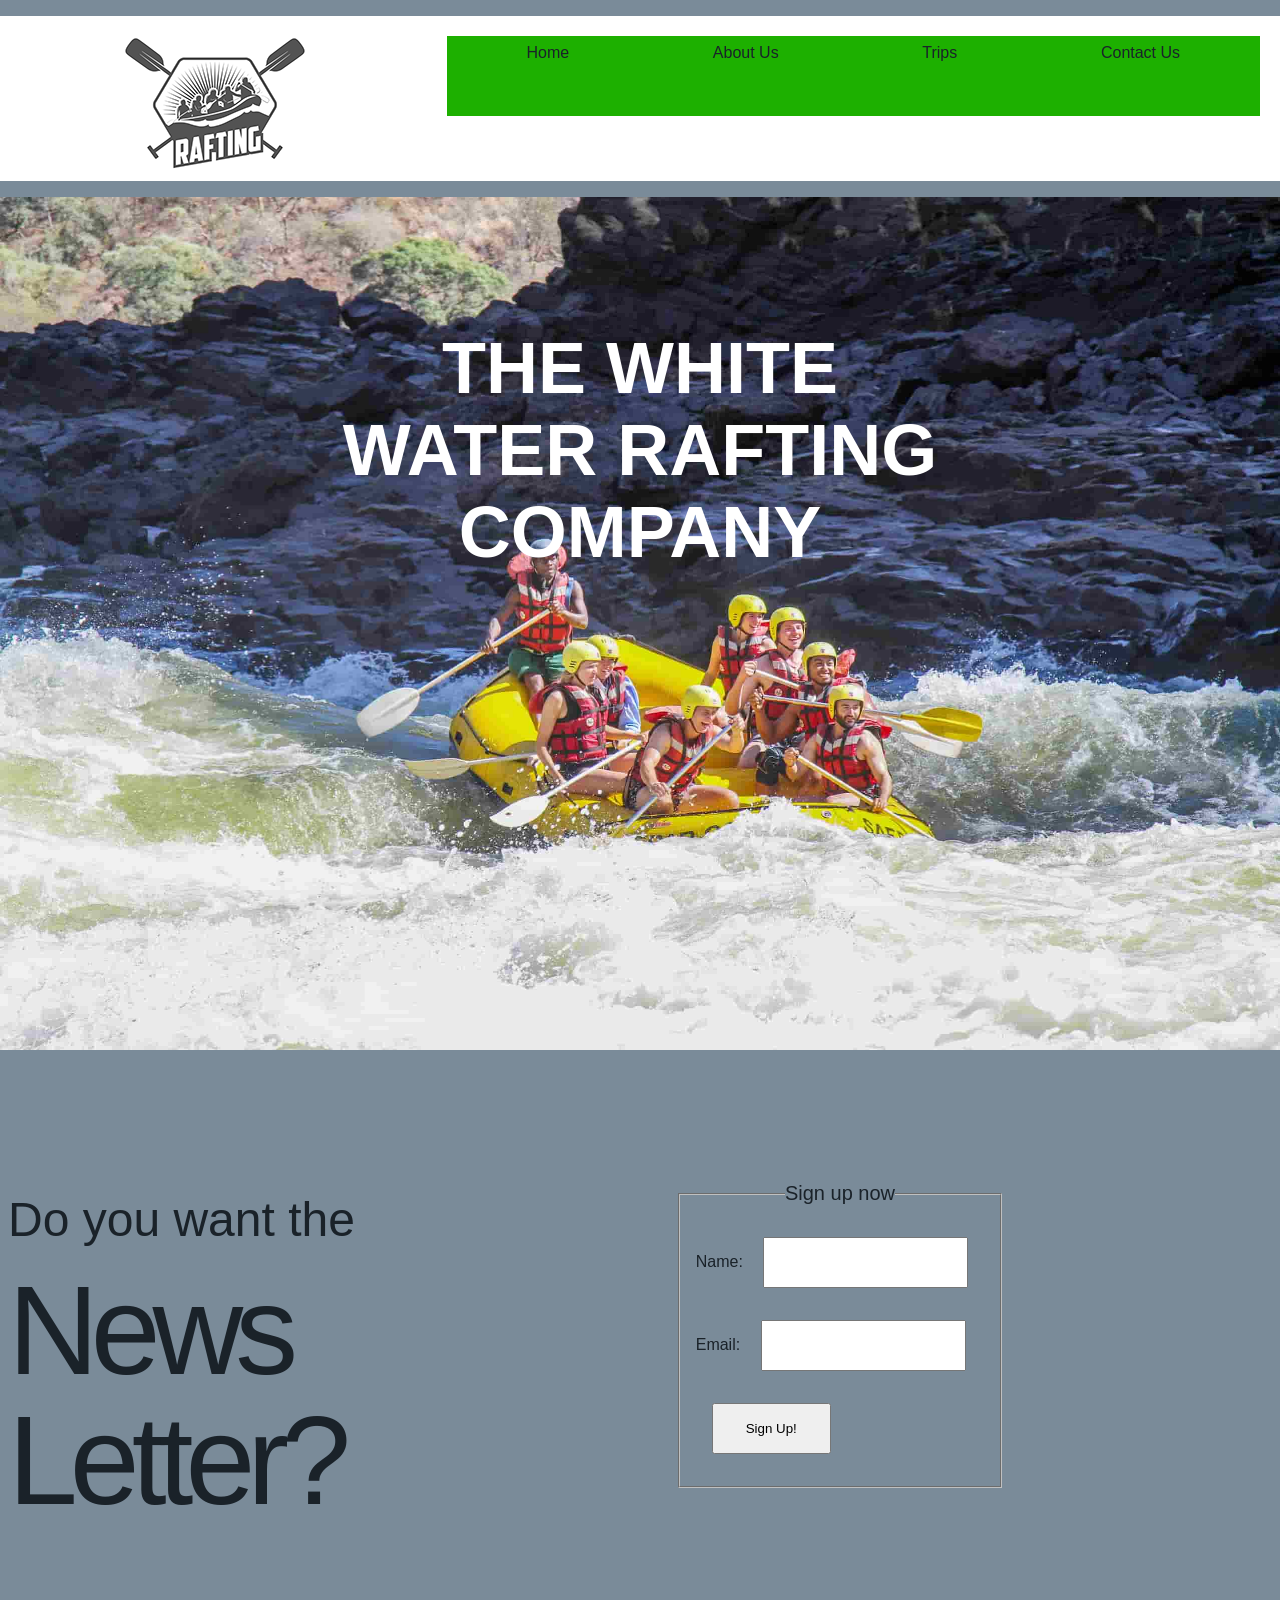
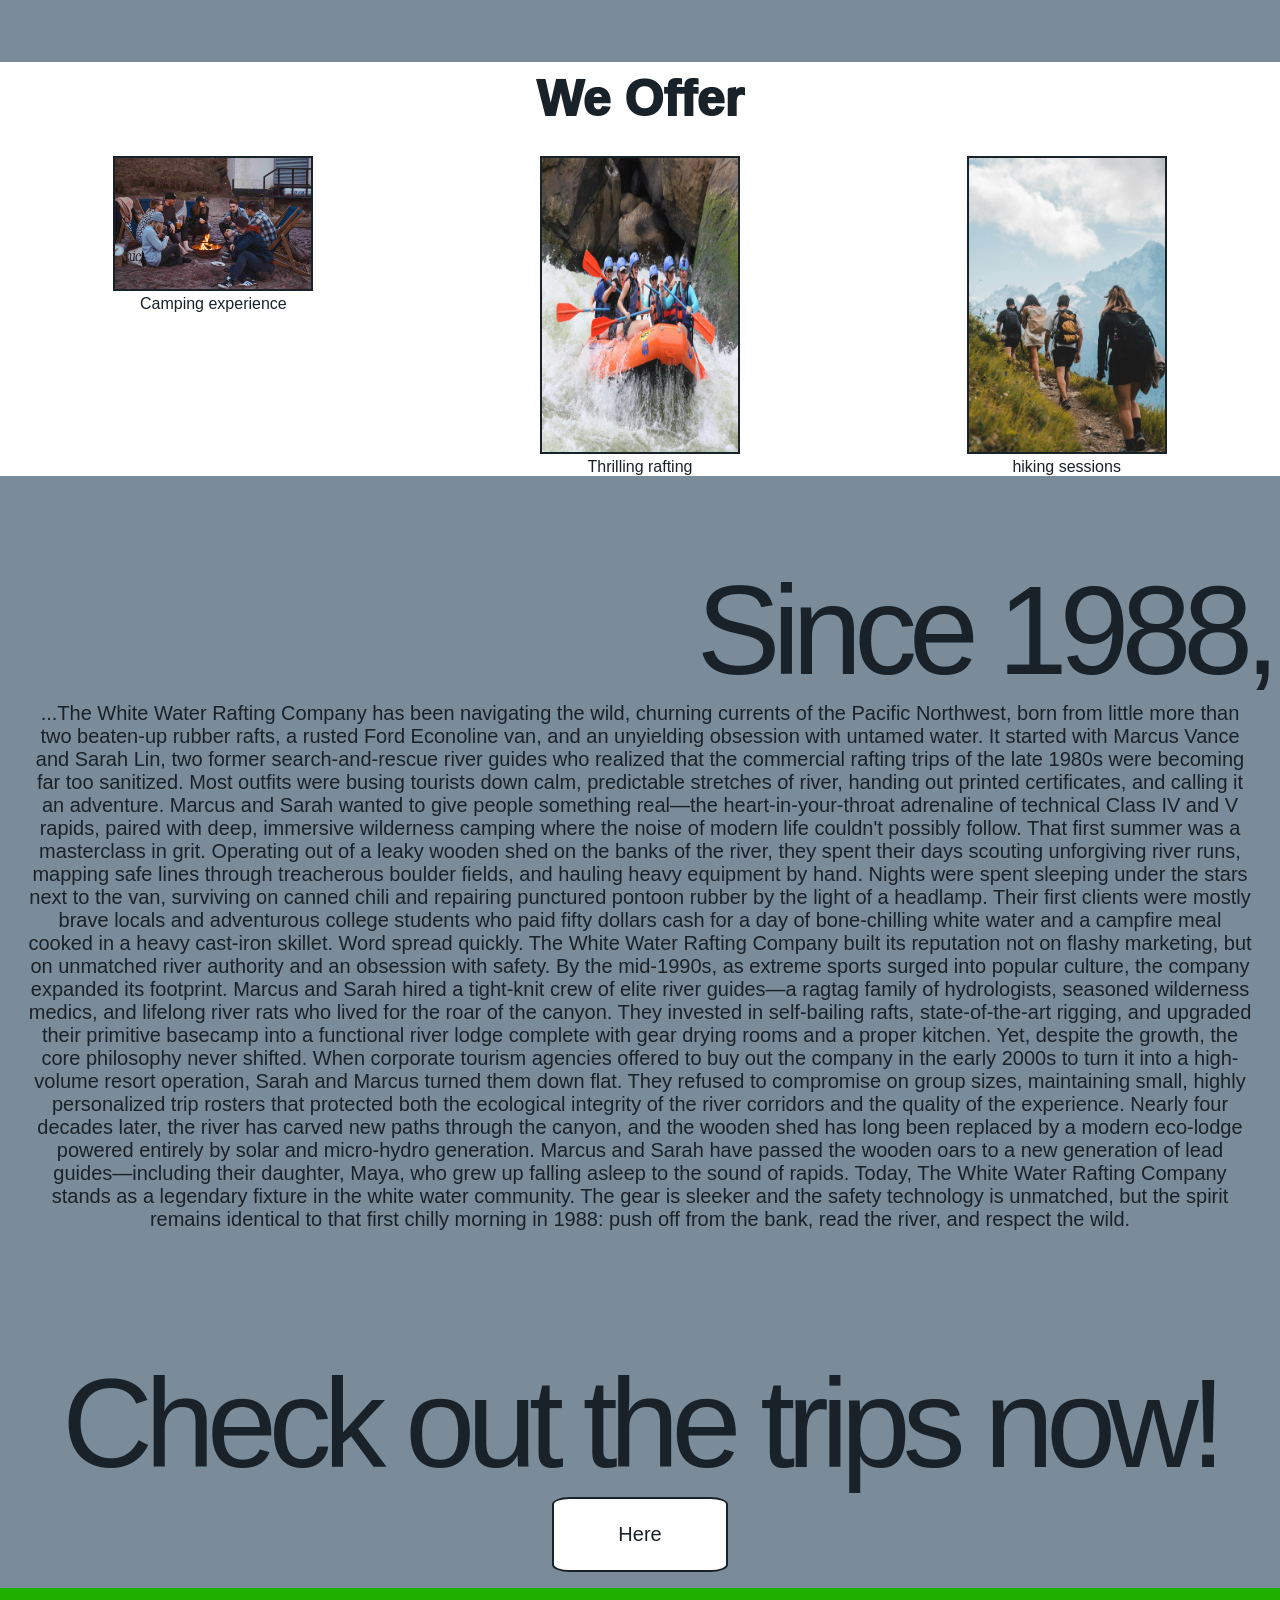
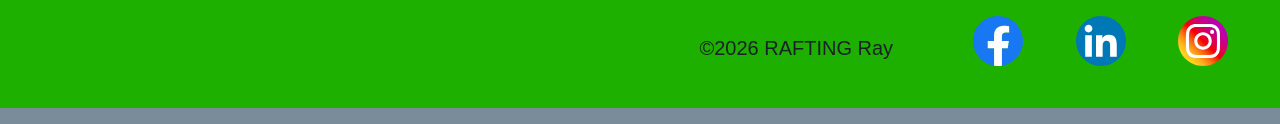
<file: wwr/index.html>
<!DOCTYPE html>
<html lang="en">

<head>
    <meta charset="UTF-8">
    <meta name="viewport" content="width=device-width, initial-scale=1.0">
    <meta name="author" content="Zhou Ray Yu">
    <meta name="description"
      content="The primary purpose of the home page of the white water rafting company is to provide an identity and surface information to first-timers. providing a central of all pages.">
    <link rel="stylesheet" href="styles/rafting.css">
    <title>This is THE WHITE WATER RAFTING COMPANY</title>
</head>

<body>

    <header>
        <img src="images/z-raftingbw.png" alt="company logo">
        <nav>
            <ul>
                <li><a href="index.html">Home</a></li>
                <li><a href="about.html">About Us</a></li>
                <li><a href="trips.html">Trips</a></li>
                <li><a href="contact.html">Contact Us</a></li>
            </ul>
        </nav>
    </header>

    <main>
        <div class="top">
            <img class="top" src="images/top-image.jpg" alt="top rafting image">
            <h1></h1>
            <h2 class="top">THE WHITE WATER RAFTING COMPANY</h2>
        </div>

        <div class="table">
            <div class="letterbox">
                <p class="minor left">Do you want the</p>
                <p class="major left">News Letter?</p>
            </div>
            <div class="form">
                <form action="#">
                    <fieldset>
                        <legend>Sign up now</legend>

                        <div>
                            <label for="name">Name:</label>
                            <input type="text" name="name" id="name">
                        </div>
                        <div>
                            <label for="email">Email:</label>
                            <input type="text" name="email" id="email">
                        </div>
                        <button>Sign Up!</button>
                    </fieldset>
                </form>
            </div>
        </div>

        <div class="lower">
            <p class="head">We Offer</p>
            <div class="tripledisplay">
                <figure>
                    <img src="images/camp.jpg" alt="camping image" width="200">
                    <figcaption>Camping experience</figcaption>
                </figure>
                <figure>
                    <img src="images/rafting.jpg" alt="rafting image" width="200">
                    <figcaption>Thrilling rafting</figcaption>
                </figure>
                <figure>
                    <img src="images/hike.jpg" alt="hiking image" width="200">
                    <figcaption>hiking sessions</figcaption>
                </figure>
            </div>
        </div>
        <div class="lowtext">
            <p class="major right">
                Since 1988,
            </p>
            <p>...The White Water Rafting Company has been navigating the wild, churning currents of
                the
                Pacific Northwest, born from little more than two beaten-up rubber rafts, a rusted
                Ford Econoline
                van, and an unyielding obsession with untamed water.

                It started with Marcus Vance and Sarah Lin, two former search-and-rescue river
                guides who realized
                that the commercial rafting trips of the late 1980s were becoming far too sanitized.
                Most outfits
                were busing tourists down calm, predictable stretches of river, handing out printed
                certificates,
                and calling it an adventure. Marcus and Sarah wanted to give people something
                real—the
                heart-in-your-throat adrenaline of technical Class IV and V rapids, paired with
                deep, immersive
                wilderness camping where the noise of modern life couldn't possibly follow.

                That first summer was a masterclass in grit. Operating out of a leaky wooden shed on
                the banks of
                the river, they spent their days scouting unforgiving river runs, mapping safe lines
                through
                treacherous boulder fields, and hauling heavy equipment by hand. Nights were spent
                sleeping under
                the stars next to the van, surviving on canned chili and repairing punctured pontoon
                rubber by the
                light of a headlamp. Their first clients were mostly brave locals and adventurous
                college students
                who paid fifty dollars cash for a day of bone-chilling white water and a campfire
                meal cooked in a
                heavy cast-iron skillet.

                Word spread quickly. The White Water Rafting Company built its reputation not on
                flashy marketing,
                but on unmatched river authority and an obsession with safety. By the mid-1990s, as
                extreme sports
                surged into popular culture, the company expanded its footprint. Marcus and Sarah
                hired a tight-knit
                crew of elite river guides—a ragtag family of hydrologists, seasoned wilderness
                medics, and lifelong
                river rats who lived for the roar of the canyon. They invested in self-bailing
                rafts,
                state-of-the-art rigging, and upgraded their primitive basecamp into a functional
                river lodge
                complete with gear drying rooms and a proper kitchen.

                Yet, despite the growth, the core philosophy never shifted. When corporate tourism
                agencies offered
                to buy out the company in the early 2000s to turn it into a high-volume resort
                operation, Sarah and
                Marcus turned them down flat. They refused to compromise on group sizes, maintaining
                small, highly
                personalized trip rosters that protected both the ecological integrity of the river
                corridors and
                the quality of the experience.

                Nearly four decades later, the river has carved new paths through the canyon, and
                the wooden shed
                has long been replaced by a modern eco-lodge powered entirely by solar and
                micro-hydro generation.
                Marcus and Sarah have passed the wooden oars to a new generation of lead
                guides—including their
                daughter, Maya, who grew up falling asleep to the sound of rapids.

                Today, The White Water Rafting Company stands as a legendary fixture in the white
                water community.
                The gear is sleeker and the safety technology is unmatched, but the spirit remains
                identical to that
                first chilly morning in 1988: push off from the bank, read the river, and respect
                the wild.</p>
        </div>

        <div>
            <p class="major">Check out the trips now!</p>
            <a href="trips.html" class="cta">Here</a>
        </div>
    </main>

    <footer>
        <p>&copy;2026 RAFTING Ray</p>
        <nav class="socialmedia">
            <a href="https://facebook.com">
                <img src="images/facebook.svg" alt="facebook logo" width="50">
            </a>
            <a href="https://linkedin.com">
                <img src="images/linkedin.svg" alt="linkedin logo" width="50">
            </a>
            <a href="https://instagram.com">
                <img src="images/instagram.svg" alt="instagram logo" width="50">
            </a>
        </nav>
    </footer>

</body>

</html>
</file>
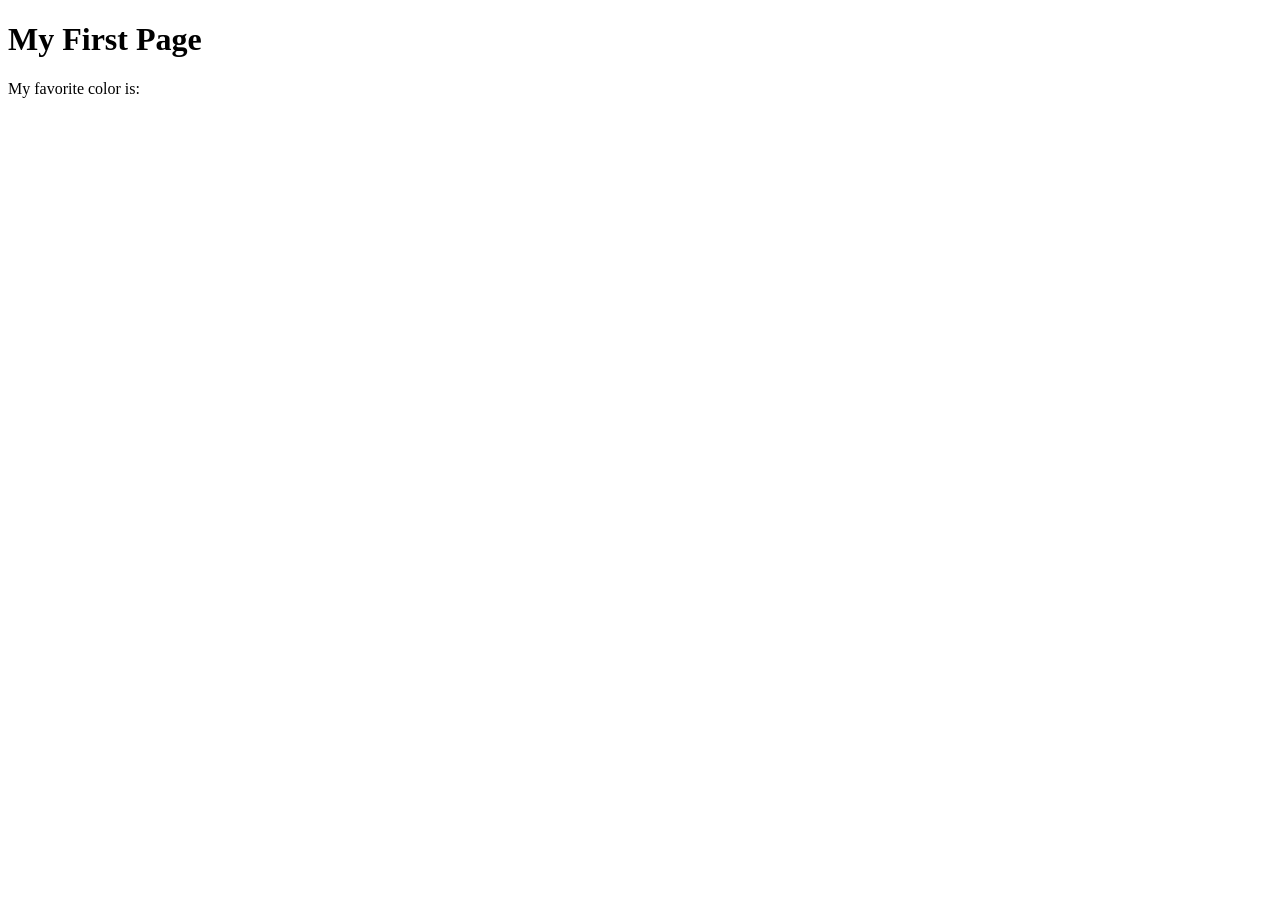
<file: week01/first-page.html>
<!DOCTYPE html>
<html lang="en">
<head>
    <meta charset="UTF-8">
    <meta name="viewport" content="width=device-width, initial-scale=1.0">
    <title>My First Page</title>
</head>
<body>
    <h1>My First Page</h1>
    <p>My favorite color is: </p>
</body>
</html>
</file>
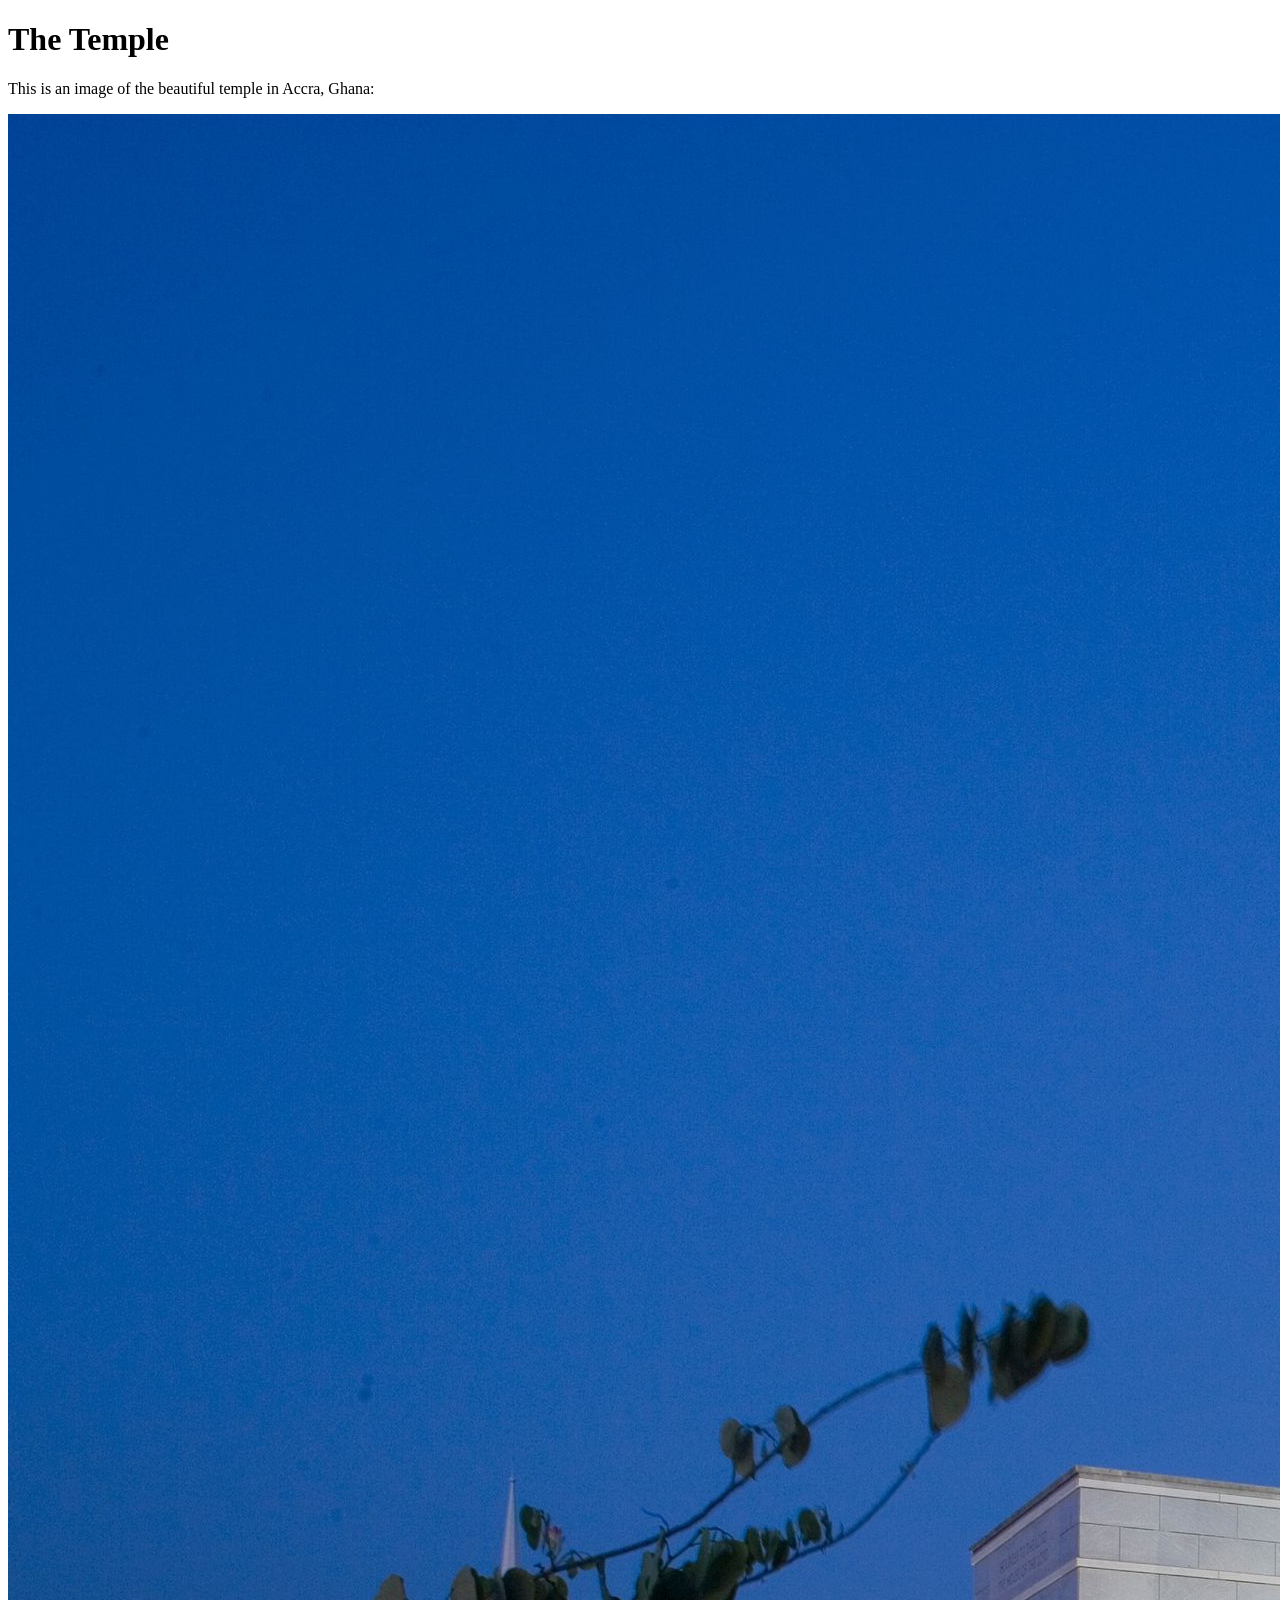
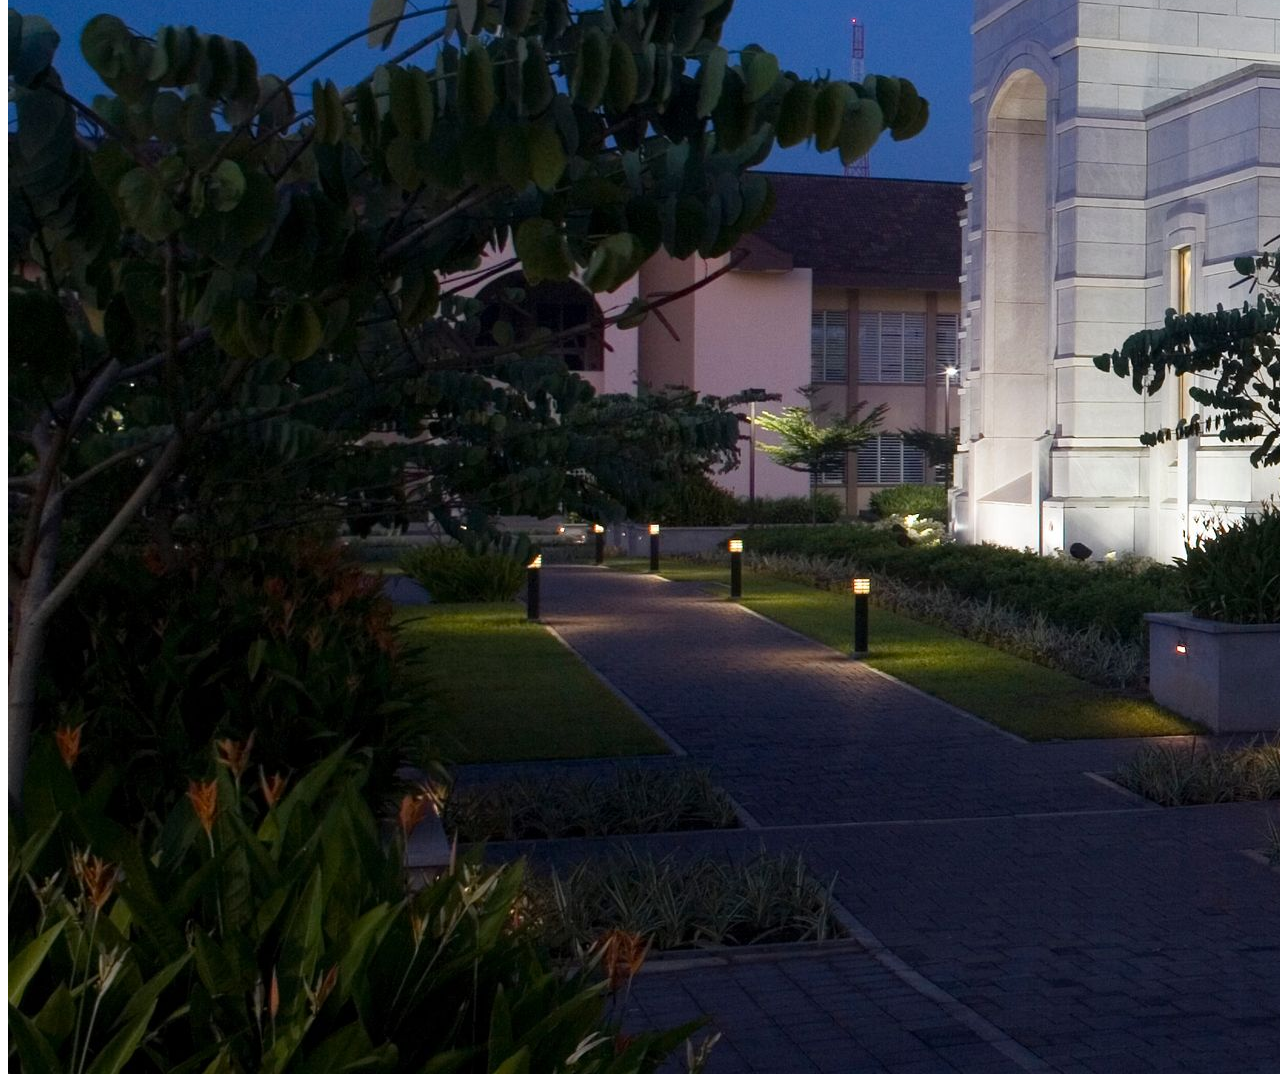
<file: week01/images.html>
<!DOCTYPE html>
<html lang="en">
<head>
    <meta charset="UTF-8">
    <meta name="viewport" content="width=device-width, initial-scale=1.0">
    <title>Temple Image</title>
</head>
<body>
    <h1>The Temple</h1>
    <p>This is an image of the beautiful temple in Accra, Ghana:</p>
    <img src="images/temple-large.jpeg" alt="The Accra Ghana Temple">
    
</body>
</html>
</file>
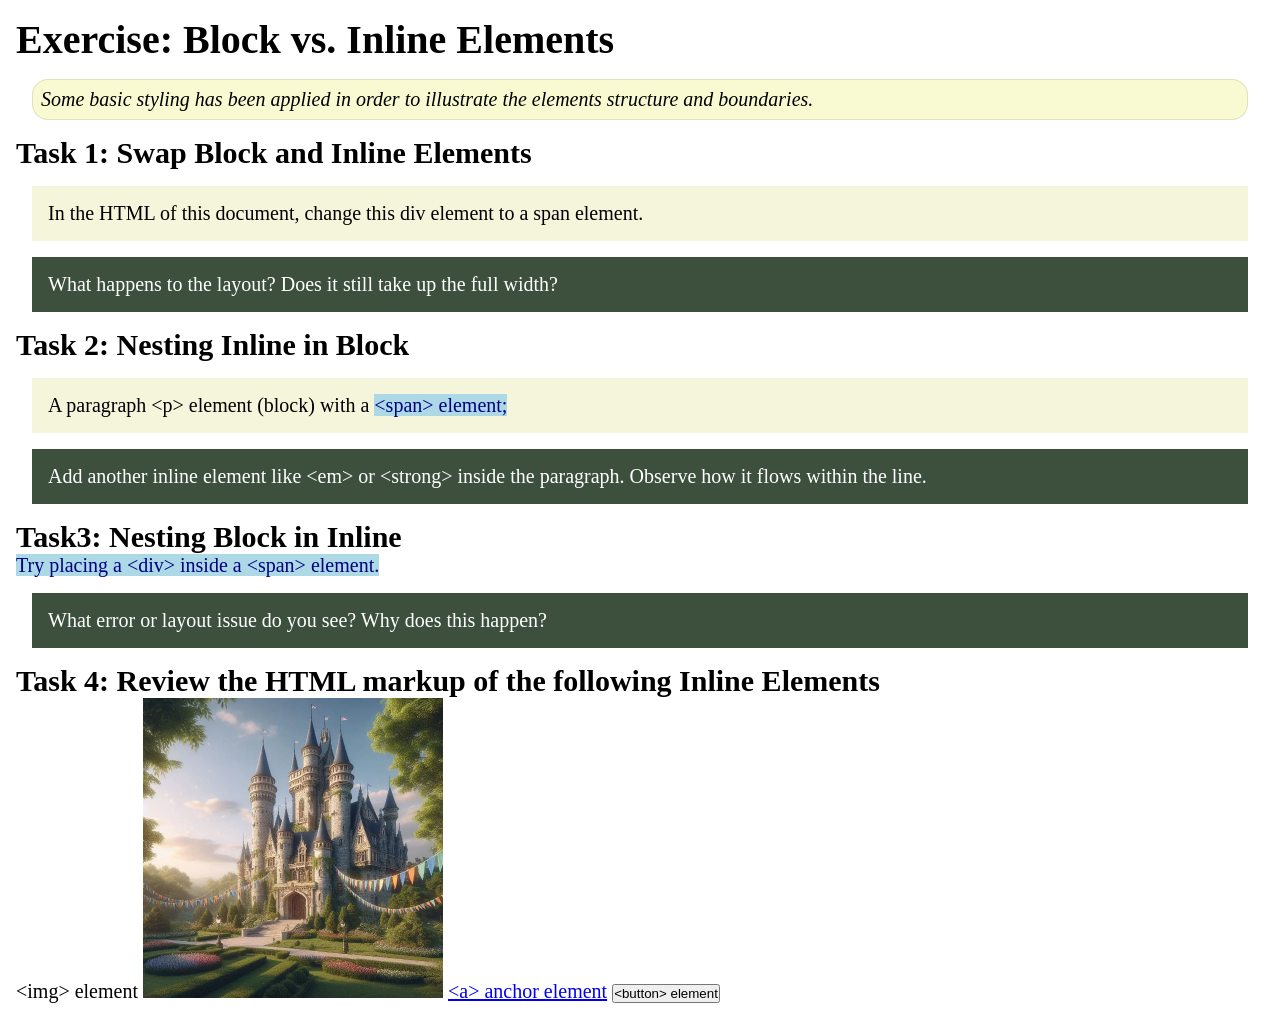
<file: week02/block-vs-inline.html>
<!DOCTYPE html>
<html lang="en">

<head>
    <meta charset="UTF-8">
    <meta name="viewport" content="width=device-width, initial-scale=1.0">
    <title>Exercise: Block vs. Inline Elements</title>
    <link rel="stylesheet" href="styles/block-vs-inline.css">
</head>

<body>
    <main>
        <h1>Exercise: Block vs. Inline Elements</h1>
        <p class="note">Some basic styling has been applied in order to illustrate the elements structure and
            boundaries.</p>

        <h2>Task 1: Swap Block and Inline Elements</h2>
        <div>In the HTML of this document, change this div element to a span element.</div>

        <p class="question">What happens to the layout? Does it still take up the full width?</p>

        <h2>Task 2: Nesting Inline in Block</h2>
        <p>A paragraph &lt;p&gt; element (block) with a <span>&lt;span&gt; element;</span></p>
        <p class="question">Add another inline element like &lt;em&gt; or &lt;strong&gt; inside the paragraph. Observe
            how it flows within the line.</p>

        <h2>Task3: Nesting Block in Inline</h2>
        <span>Try placing a &lt;div&gt; inside a &lt;span&gt; element.</span>
            <p class="question">What error or layout issue do you see? Why does this happen?</p>


            <h2>Task 4: Review the HTML markup of the following Inline Elements</h2>
        &lt;img&gt; element
        <img src="images/castle.webp" alt="placeholder image (images are inline)" width="300" height="300">
        <a href="https://churchofjesuschrist.org">&lt;a&gt; anchor element</a>
        <button type="button">&lt;button&gt; element</button>
    </main>
</body>

</html>
</file>
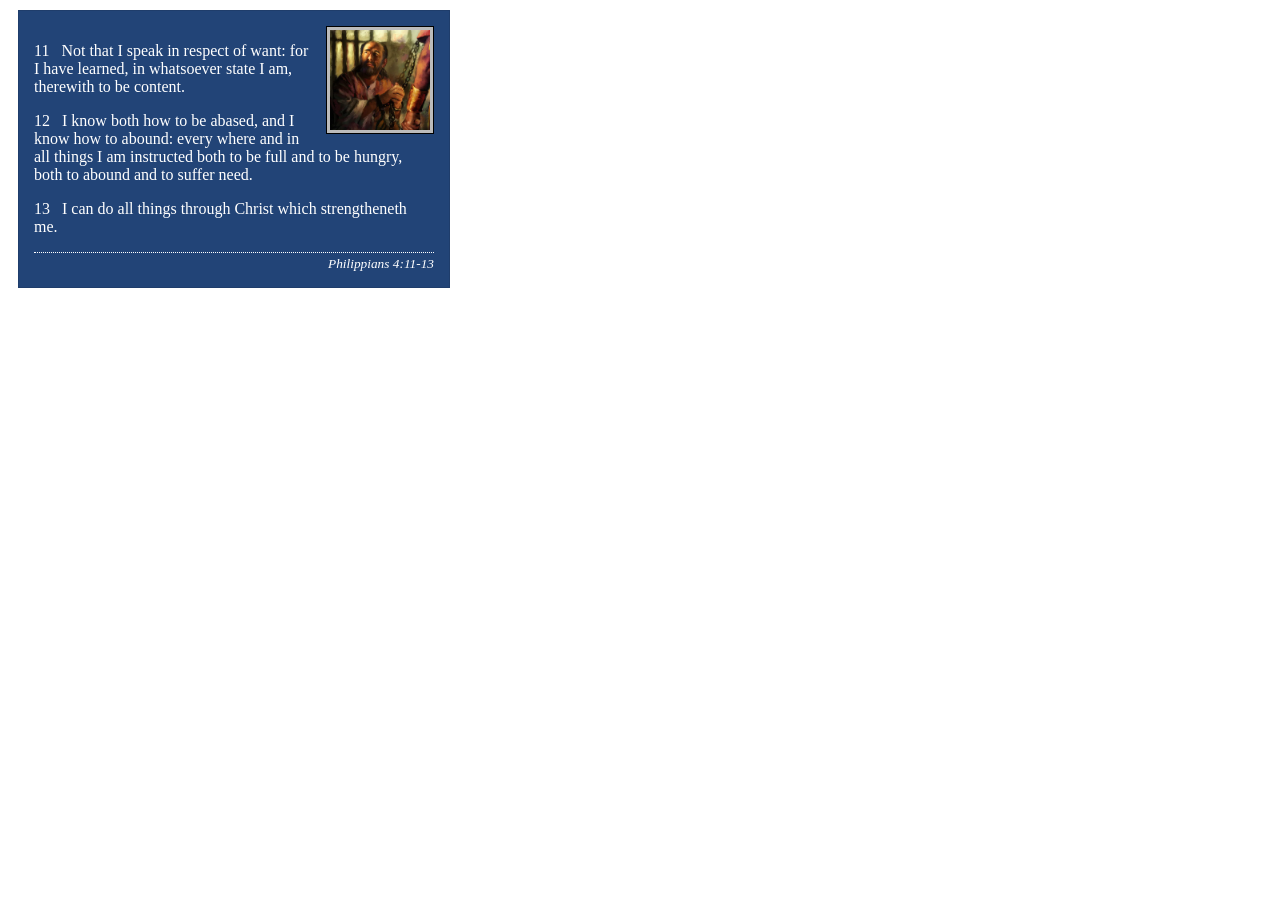
<file: week02/box-model-solution.html>
<!DOCTYPE html>
<html lang="en">
<head>
    <meta charset="UTF-8">
    <meta name="viewport" content="width=device-width, initial-scale=1.0">
    <title>Box Model Activity</title>
    <link rel="stylesheet" href="styles/box-model-solution.css">
</head>
<body>
    <main>
        <div class="callout">
            <img src="images/apostle-paul-imprisoned.webp" alt="Paul the Apostle - Imprisoned in Rome" width="200" height="200">
            <blockquote>
                <p>11 &nbsp; Not that I speak in respect of want: for I have learned, in whatsoever state I am, therewith to be content.</p>
                <p>12 &nbsp; I know both how to be abased, and I know how to abound: every where and in all things I am instructed both to be full and to be hungry, both to abound and to suffer need.</p>
                <p>13 &nbsp; I can do all things through Christ which strengtheneth me.</p>
            </blockquote>
            <cite>Philippians 4:11-13</cite>
        </div>
    </main>
</body>
</html>
</file>
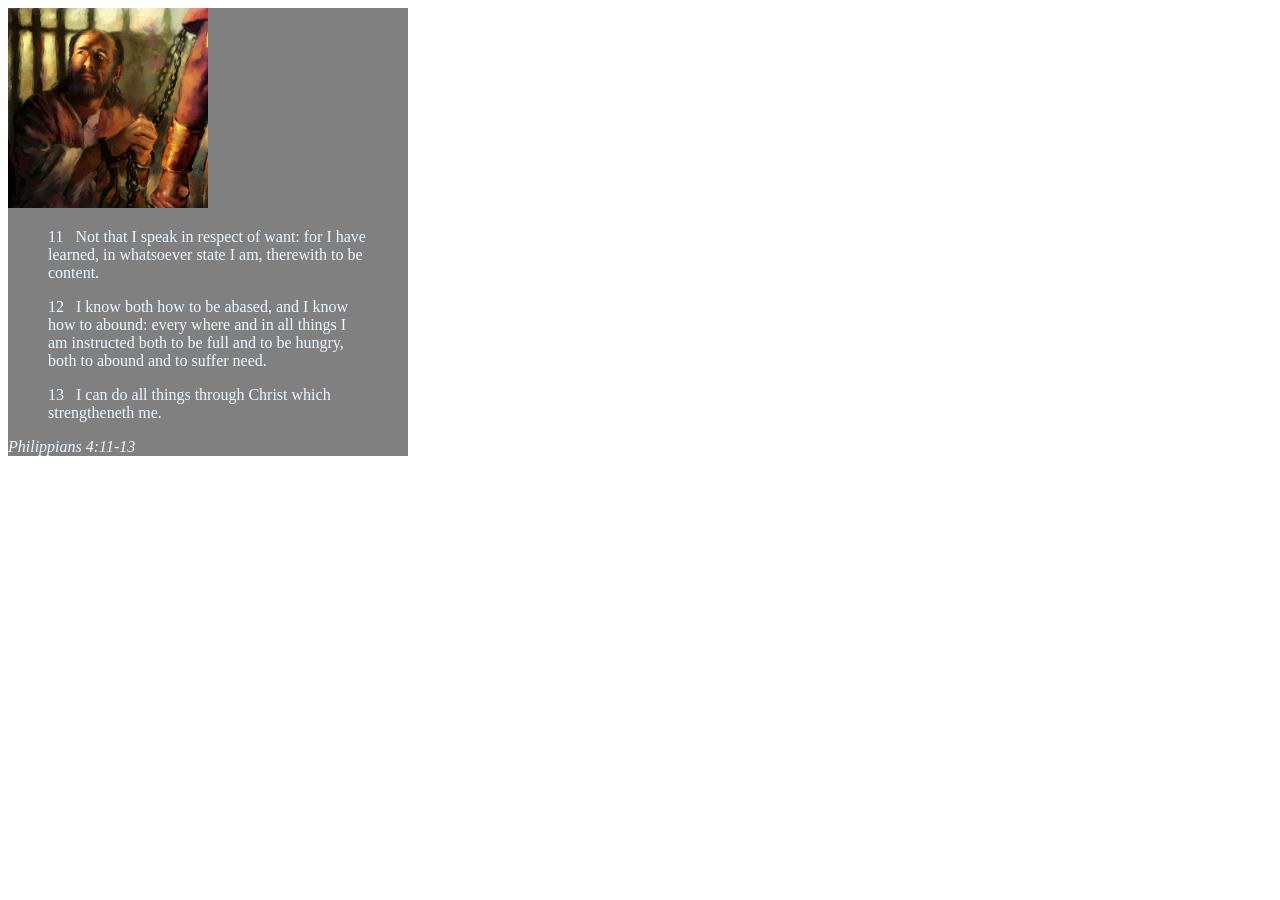
<file: week02/box-model.html>
<!DOCTYPE html>
<html lang="en">

<head>
    <meta charset="UTF-8">
    <meta name="viewport" content="width=device-width, initial-scale=1.0">
    <title>Box Model Activity</title>
    <link rel="stylesheet" href="styles/box-model.css">
</head>

<body>
    <main>
        <div class="callout">
            <img src="images/apostle-paul-imprisoned.webp"
              alt="Paul the Apostle - Imprisoned in Rome" width="200" height="200">
            <blockquote>
                <p>11 &nbsp; Not that I speak in respect of want: for I have learned, in whatsoever
                    state I am, therewith to be content.</p>
                <p>12 &nbsp; I know both how to be abased, and I know how to abound: every where and
                    in all things I am instructed both to be full and to be hungry, both to abound
                    and to suffer need.</p>
                <p>13 &nbsp; I can do all things through Christ which strengtheneth me.</p>
            </blockquote>
            <cite>Philippians 4:11-13</cite>
        </div>
    </main>
</body>

</html>
</file>
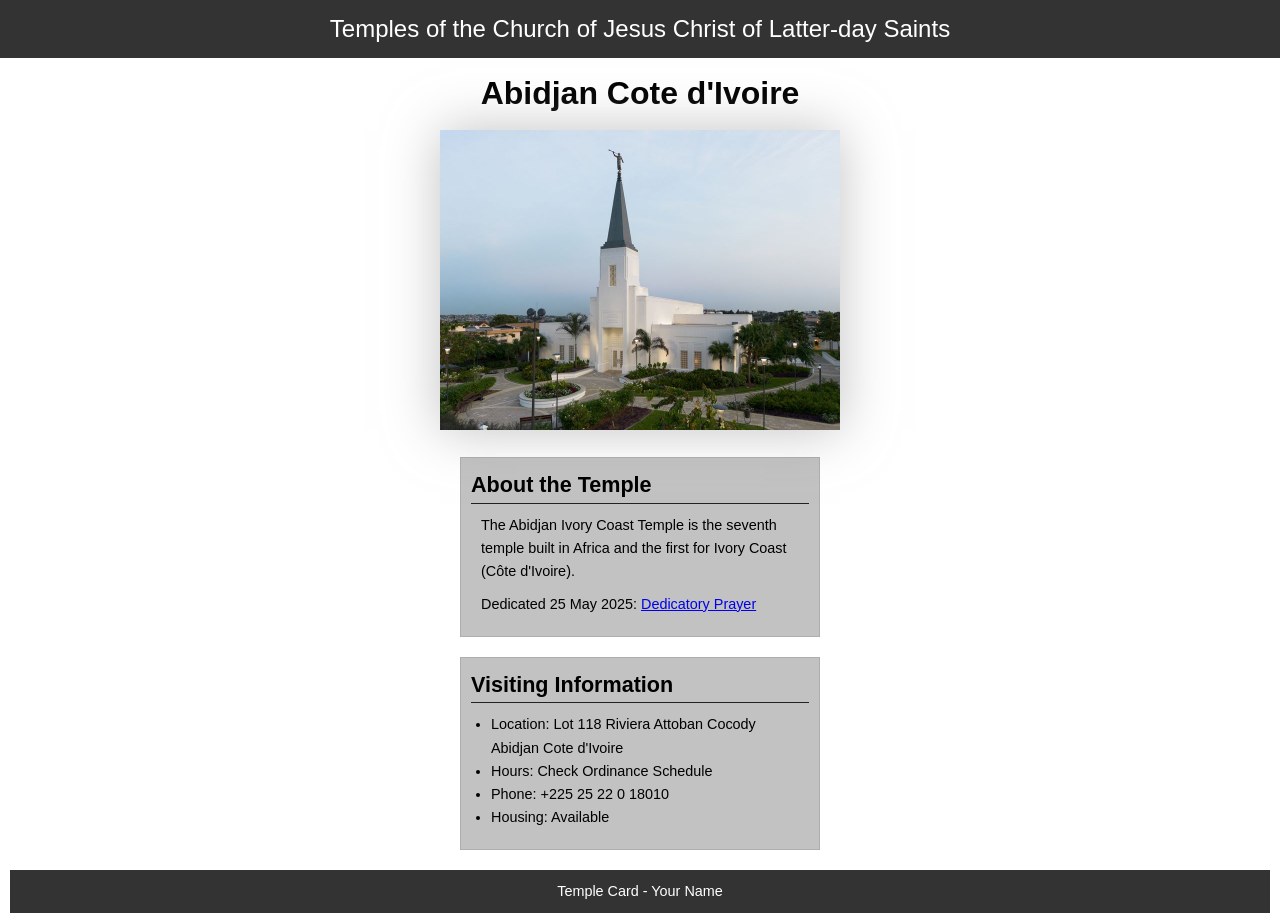
<file: week02/temple.html>
<!DOCTYPE html>
<html lang="en">

<head>
    <meta charset="UTF-8">
    <meta name="viewport" content="width=device-width, initial-scale=1.0">
    <title>Temple Card - Abidjan Cote d'Ivoire</title>
    <link rel="stylesheet" href="styles/temple.css">
</head>

<body>
    <header>
        <p>Temples of the Church of Jesus Christ of Latter-day Saints</p>
    </header>
    <main>
        <h1>Abidjan Cote d'Ivoire</h1>
        <picture>
            <img src="images/abidjan-ivory-coast.jpeg" alt="Abidjan Cote d'Ivoire Temple">
        </picture>
        <section>
            <h2>About the Temple</h2>
            <p>The Abidjan Ivory Coast Temple is the seventh temple built in Africa and the first
                for Ivory Coast (Côte
                d'Ivoire).</p>
            <p>Dedicated 25 May 2025: <a
                  href="https://www.churchofjesuschrist.org/temples/dedicatory-prayer/abidjan-ivory-coast-temple/2025-05-25?lang=eng"
                  target="_blank" rel="noopener noreferrer">Dedicatory Prayer</a></p>
        </section>
        <section>
            <h2>Visiting Information</h2>
            <ul>
                <li>Location: Lot 118 Riviera Attoban Cocody Abidjan Cote d'Ivoire</li>
                <li>Hours: Check Ordinance Schedule</li>
                <li>Phone: +225 25 22 0 18010</li>
                <li>Housing: Available</li>
            </ul>
        </section>
    </main>
    <footer>
        <p>Temple Card - Your Name</p>
    </footer>
</body>

</html>
</file>
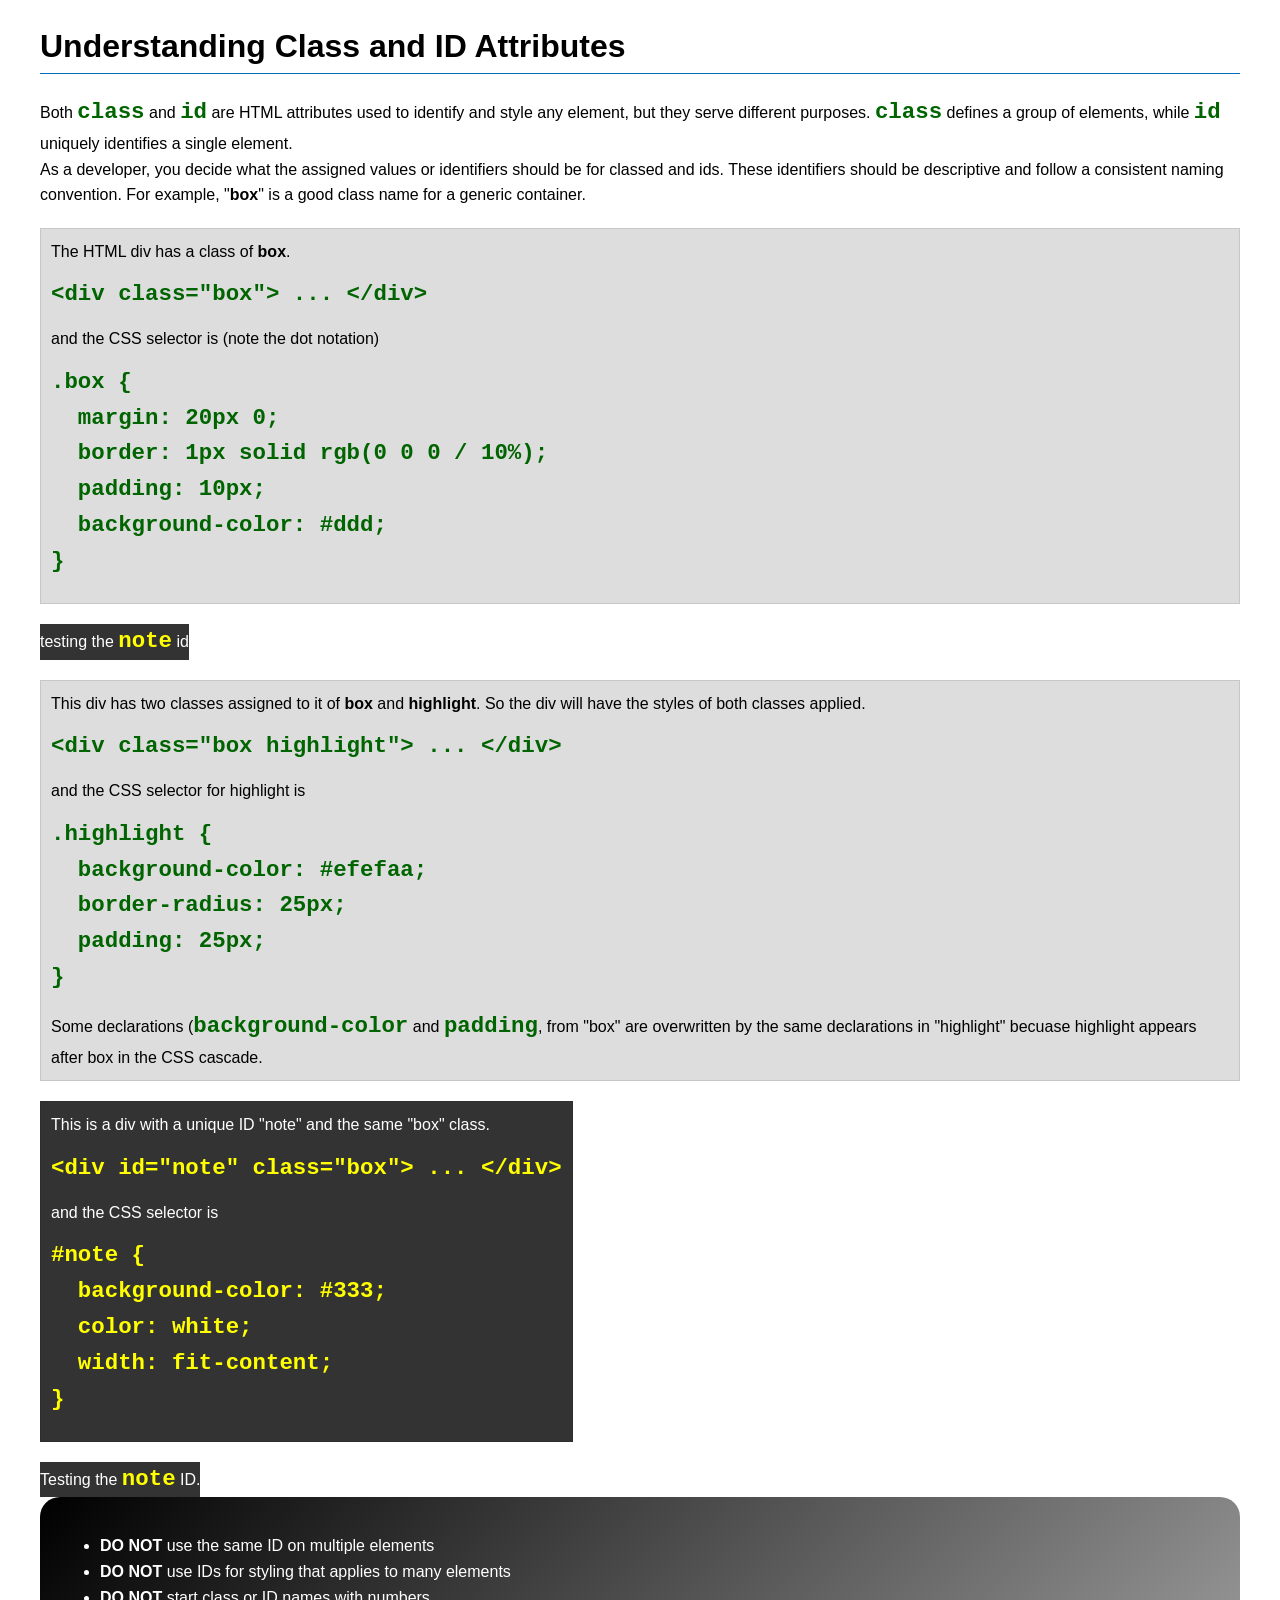
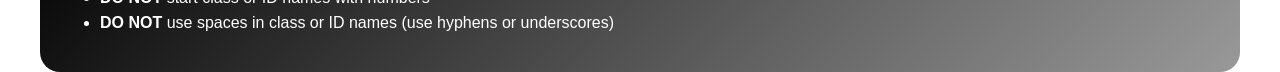
<file: week03/class-and-id.html>
<!DOCTYPE html>
<html lang="en">

<head>
    <meta charset="UTF-8">
    <meta name="viewport" content="width=device-width, initial-scale=1.0">
    <title>Class vs ID Attributes</title>
    <link rel="stylesheet" href="styles/class-and-id.css">
</head>

<body>
    <h1>Understanding Class and ID Attributes</h1>
    <p>Both <code>class</code> and <code>id</code> are HTML attributes used to identify and style
        any element, but they
        serve different purposes. <code>class</code> defines a group of elements, while
        <code>id</code> uniquely
        identifies a single element.
    </p>
    <p>As a developer, you decide what the assigned values or identifiers should be for classed and
        ids. These
        identifiers should be
        descriptive and follow a consistent naming convention. For example, "<strong>box</strong>"
        is a good class name
        for a generic container.</p>
    <div class="box">
        <p>The HTML div has a class of <strong>box</strong>.</p>
        <pre><code class="html">&lt;div class="box"&gt; ... &lt;/div&gt;</code></pre>
        and the CSS selector is (note the dot notation)
        <pre><code class="css">.box {
  margin: 20px 0;
  border: 1px solid rgb(0 0 0 / 10%);
  padding: 10px;
  background-color: #ddd; 
}</code></pre>
    </div>

    <div id="note">
        <p>testing the <code>note</code> id</p>
    </div>
    <div class="box">
        <p>This div has two classes assigned to it of <strong>box</strong> and
            <strong>highlight</strong>. So the div
            will have the styles of both classes applied.
        </p>
        <pre><code class="html">&lt;div class="box highlight"&gt; ... &lt;/div&gt;</code></pre>
        and the CSS selector for highlight is
        <pre><code class="css">.highlight {
  background-color: #efefaa;
  border-radius: 25px;
  padding: 25px;
}</code></pre>
        <p>Some declarations (<code>background-color</code> and <code>padding</code>, from "box" are
            overwritten by the same declarations in "highlight" becuase highlight appears after box
            in the CSS cascade.</p>
    </div>

    <div id="note" class="box">
        <p>This is a div with a unique ID "note" and the same "box" class.</p>
        <pre><code class="html">&lt;div id="note" class="box"&gt; ... &lt;/div&gt;</code></pre>
        and the CSS selector is
        <pre><code class="css">#note {
  background-color: #333;
  color: white;
  width: fit-content;
}</code></pre>
    </div>

    <div id="note">
        <p>Testing the <code>note</code> ID.</p>
    </div>

    <section id="best-practice">
        <ul>
            <li><strong>DO NOT</strong> use the same ID on multiple elements</li>
            <li><strong>DO NOT</strong> use IDs for styling that applies to many elements</li>
            <li><strong>DO NOT</strong> start class or ID names with numbers</li>
            <li><strong>DO NOT</strong> use spaces in class or ID names (use hyphens or underscores)
            </li>
        </ul>
    </section>


</body>

</html>
</file>
<file: wwr/styles/rafting.css>
:root {
    --primary-color: #7A8B99;
    --secondary-color: #1A2229;
    --accent1-color: #fff;
    --accent2-color: #1db000;

    --title-font: arial, sans-serif;
    --body-font: Helvetica, sans-serif;
}

* {
    margin: 0 auto;
    padding: 0;
    box-sizing: border-box;
    max-width: 100vw;
}

body {
    font-family: var(--body-font);
    background-color: var(--primary-color);
    color: var(--secondary-color);
}

header {
    display: grid;
    grid-template-columns: repeat(3, 1fr);
    background-color: var(--accent1-color);
}

nav {
    grid-column: 2/4;
    justify-content: center;
    align-items: center;
    background-color: var(--accent2-color);
    height: 80px;
}

nav ul {
    list-style-type: none;
    display: flex;
    justify-content: space-around;
    align-items: center;
}

nav a {
    margin: 0 1.5rem;
    width: 80px;
    text-decoration: none;
    color: var(--secondary-color);
}

header,
main,
footer {
    width: 100vw;
    margin: 1rem auto;
}

h1,
h2 {
    font-family: var(--title-font);
    color: var(--accent1-color);

}

h2 {
    text-align: center;
    font-size: 2em;
    font-weight: 900;
    font-size: 72px;
}

.top h2 {
    text-align: center;
    font-size: 2em;
    font-weight: 900;
    font-size: 72px;
    position: absolute;
    top: 50%;
    left: 50%;
    transform: translate(-50%, -50%);

}

nav,
p,
section,
article {
    margin: 20px;
    padding: 8px;
}

footer {
    display: flex;
    justify-content: flex-end;
    align-items: center;
    background-color: var(--accent2-color);
}

p {
    text-align: center;
    font-size: 20px;
}

.head {
    font-size: 50px;
    font-weight: 1000;
}

.socialmedia a {
    text-decoration: none;

}

.hero {
    position: relative;
}

.hero img {
    display: block;
    width: 100%;
    height: auto;
}

h1 {
    position: absolute;
    top: 20px;
    width: 100%;
    padding: 16px;
    text-align: center;
    color: var(--accent1-color);
    font-weight: 1000;
    letter-spacing: 2rem;
    font-size: 5rem;
}

.hero article {
    position: absolute;
    bottom: -5px;
    text-align: left;
    font-size: 14px;
    background-color: var(--accent1-color);
}

.hero article img {

    float: right;
    width: 90px;

}

section div {
    display: grid;
    grid-template-columns: repeat(3, 1fr);
}

section div img {
    justify-content: center;
    align-items: center;
}

figure img {
    margin: 0 2rem;
    border: 2px var(--secondary-color) solid;
}

section ul {
    display: grid;
    grid-template-columns: repeat(5, 1fr);
    justify-content: center;
    list-style: none;
    padding: 0;
    margin: 2rem;
}

.table {
    display: grid;
    grid-template-columns: 1fr 1fr;
    margin: 6rem 0;
}

.poll-item {
    margin: 1rem;
    display: grid;
}

.radio {
    margin: .5rem;
}

button {
    padding: 1rem 2rem;
    margin: 1rem;
}

.subscribe {
    margin: 1rem;
}

input,
textarea {
    padding: 1rem;
    margin: 1rem;
}

.lower {
    background-color: var(--accent1-color);
}

figcaption {
    text-align: center;
}

.tripledisplay {
    display: grid;
    grid-template-columns: 1fr 1fr 1fr;
}

img.top-img {
    width: 100vw;
    position: relative;
}

.minor {
    font-size: 3rem;
    margin: 0;
    line-height: 60px;
}

.major {
    font-size: 7.85rem;
    letter-spacing: -.5rem;
    margin: 0px;
    line-height: 130px;
}

.left {
    text-align: left;
}

.letterbox {
    margin: 2rem 0;
}

legend {
    font-size: 20px;
}

fieldset {
    padding: 1rem;
}

.form {
    margin: 2rem 0;
    max-width: 400px;
    display: flex;
    justify-content: center;
}

.lowtext {
    margin: 7rem 0;
}

.right {
    text-align: right;
    line-height: 70px;
}

.cta {
    text-decoration: none;
    color: var(--secondary-color);
    display: block;
    width: fit-content;
    margin: 0 auto;
    font-size: 20px;
    border: solid 2px var(--secondary-color);
    padding: 1.5rem 4rem;
    border-radius: 10%;
    background-color: var(--accent1-color);
}

#trips-cta-button {
    margin: 5rem;
}

#subtle-text {
    line-height: 30px;
    font-size: 30px;
    margin: 1rem 0;
    width: 100vw;
}

#trips-cta-div {
    border: 2px solid var(--secondary-color);
    margin: 4rem;
    padding: 1rem;
}

table {
    border-collapse: collapse;
    border: 2px solid #222;
    font-family: sans-serif;
    font-size: 15px;
    letter-spacing: 1px;
    text-align: center;
}

th,
td {
    padding: .5rem;
    border: .5px solid #777
}

thead,
tfoot {
    background-color: #222;
    color: white
}
</file>
<file: week02/styles/block-vs-inline.css>
* {
    margin: 0;
    padding: 0;
}

body {
    font-size: 20px;
    margin: 1rem;
}

p,
div {
    background-color: beige;
    margin: 1rem;
    padding: 1rem;
}

span {
    color: navy;
    background-color: lightblue;
}

code {
    margin: 0;
    padding: 0;
    color: green;
    font-size: 1.2rem;
}

.note {
    font-style: italic;
    background-color: lightgoldenrodyellow;
    border-radius: 1rem;
    border: 1px solid rgb(0 0 0 / 10%);
    margin: 1rem;
    padding: .5rem;
}

.question {
    background-color: #3d503d;
    color: #fff;
}
</file>
<file: week02/styles/box-model-solution.css>
.callout {
    max-width: 400px;
    margin: 10px;
    border: 1px solid rgba(0, 0, 0, .1);
    padding: 15px;
    background-color: #247;
    color: #fff;
}

.callout img {
    float: right;
    margin: 0 0 10px 15px;
    border: 1px solid #000;
    padding: 3px;
    background-color: #bbb;
    width: 100px;
    height: auto;

}

blockquote {
    margin: 0;
}

cite {
    display: block;
    border-top: 1px dotted #fff;
    padding-top: 3px;
    text-align: right;
    font-size: smaller;
}
</file>
<file: week02/styles/box-model.css>
.callout {
    max-width: 400px;
    margin: 0%;
    background-color: gray;
    color: aliceblue;
    font si
}

.callout img {}

blockquote {}

cite {}
</file>
<file: week02/styles/temple.css>
* {
    margin: 0;
    padding: 0;
    box-sizing: border-box;
}

body {
    font-family: Arial, Helvetica, sans-serif;
    line-height: 1.6;
}

header {
    background-color: #333333;
    color: white;
    padding: 10px;
    text-align: center;
    font-size: 1.5rem;

}

main {
    width: 400px;
    margin: 0 auto;
}

h1 {
    margin: 10px;
    text-align: center;
}

img {
    width: 100%;
    height: auto;
    box-shadow: 0 0 50px #9999;
}

h2 {
    border-bottom: 1px solid #222;
}

section {
    margin: 20px;
    border: 1px solid rgb(0 0 0 /10%);
    padding: 10px;
    background-color: #9999;
    font-size: .9rem;
}

section p {
    margin: 10px;
}

ul {
    margin: 10px 20px;
}

footer {
    font-size: 0.9rem;
    background-color: #333333;
    text-align: center;
    color: #fff;
    padding: 10px;
    margin: 10px;
}
</file>
<file: week03/styles/class-and-id.css>
body {
    font-family: Arial, sans-serif;
    line-height: 1.6;
    margin: 0;
    padding: 0 40px;
}

h1 {
    border-bottom: 1px solid rgb(0 110 182);
    padding-bottom: 0;
}



p {
    margin: 0;
}

code {
    color: darkgreen;
    font-weight: 700;
    font-size: 1.4rem;
}

/* Class examples - can be reused */

.box {
    margin: 20px 0;
    border: 1px solid rgb(0 0 0 / 10%);
    padding: 10px;
    background-color: #ddd; /* this is shorthand for #dddddd */
}

.highlight {
    background-color: #efefaa;
    border-radius: 25px;
    padding: 25px;
}

/* ID examples - should be unique */

#note {
    background-color: #333;
    color: white;
    width: fit-content;
}

#note code {
    color: yellow;
}

#best-practice {
    background: linear-gradient(135deg, #000 0%, #999 100%);
    color: white;
    border-radius: 20px;
    padding: 20px
}
</file>
